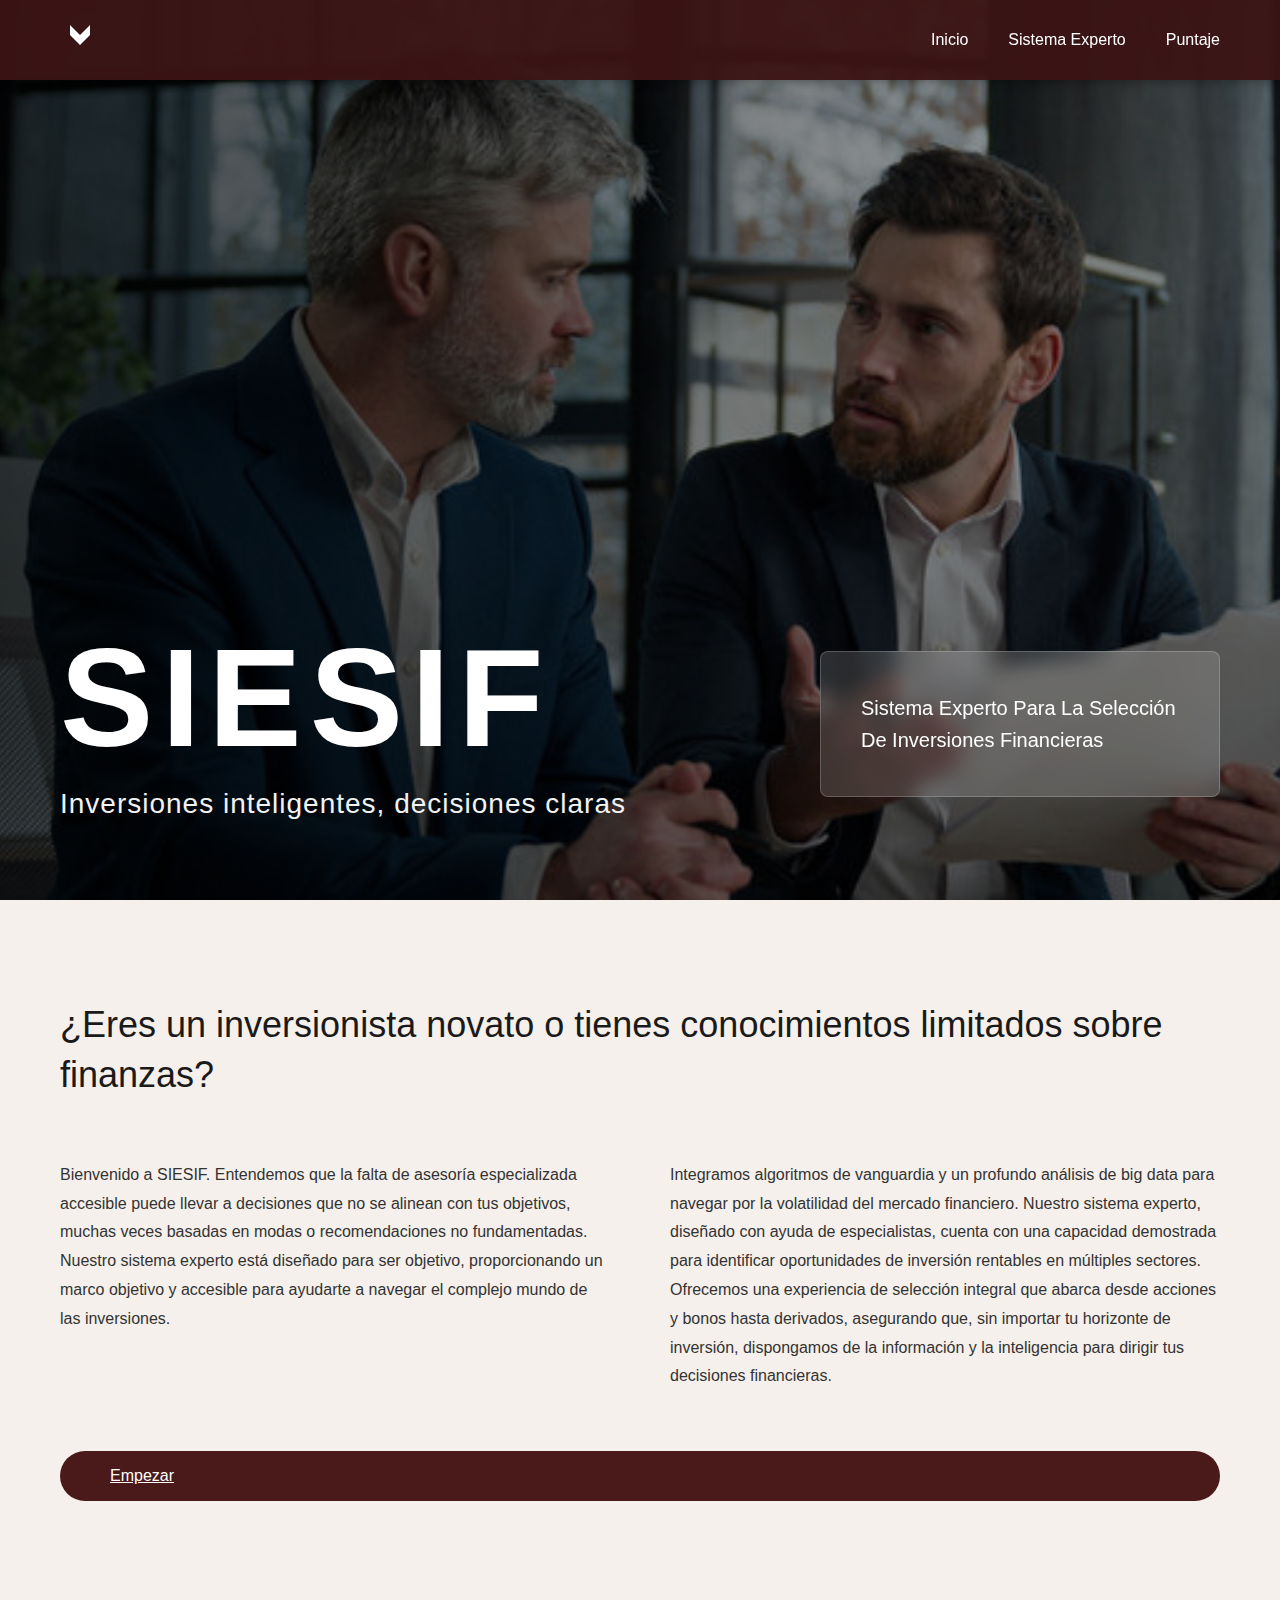
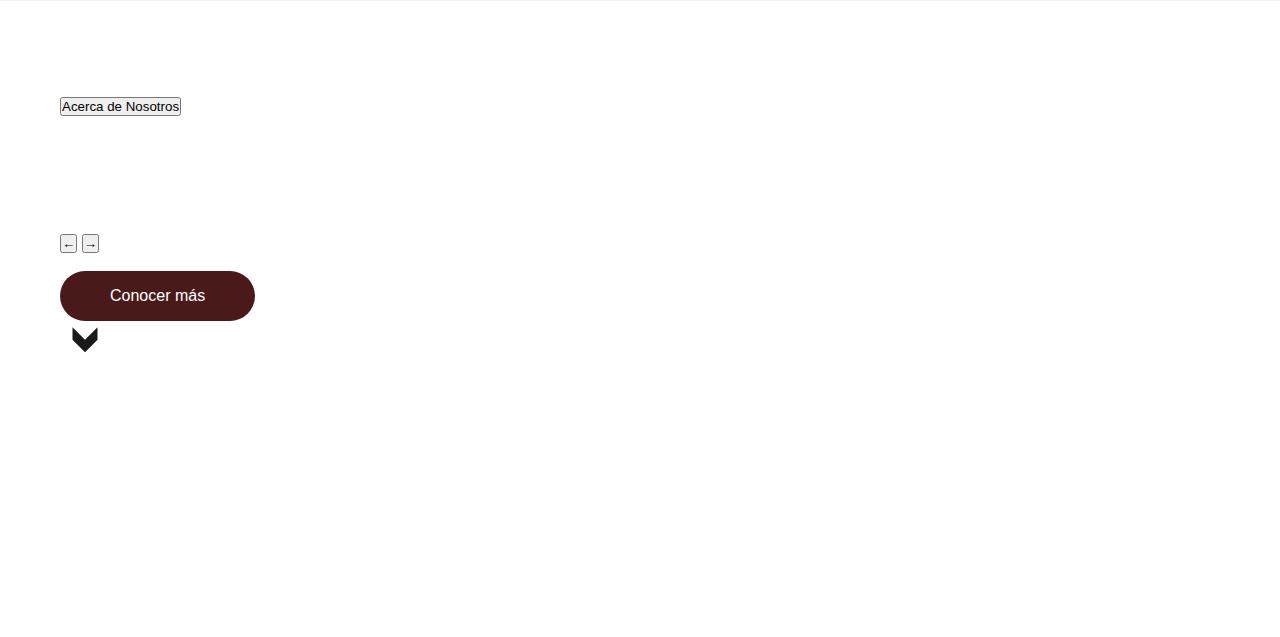
<file: frontend/index.html>
<!DOCTYPE html>
<html lang="es">
<head>
    <meta charset="UTF-8">
    <meta name="viewport" content="width=device-width, initial-scale=1.0">
    <title>SIESIF - Sistema Experto</title>
    <link rel="stylesheet" href="css/styles.css">
</head>
<body>
    <header class="navbar">
        <div class="logo">
            <svg width="40" height="40" viewBox="0 0 40 40">
                <path d="M10 5 L20 15 L30 5 L30 15 L20 25 L10 15 Z" fill="white"/>
            </svg>
        </div>
        <nav class="nav-links">
            <a href="index.html">Inicio</a>
            <a href="cuestionario.html">Sistema Experto</a>
            <a href="puntaje.html">Puntaje</a>
        </nav>
    </header>

    <!-- Sección Hero -->
    <section class="hero-section">
        <div class="content-wrapper">
            <div class="hero-content">
                <h1 class="main-title">SIESIF</h1>
                <p class="subtitle">Inversiones inteligentes, decisiones claras</p>
            </div>
            
            <div class="info-box">
                <p class="info-text">Sistema Experto Para La Selección De Inversiones Financieras</p>
            </div>
        </div>
    </section>

    <!-- Sección Introducción -->
    <section class="intro-section">
        <div class="container">
            <h2 class="section-title">¿Eres un inversionista novato o tienes conocimientos limitados sobre finanzas?</h2>
            
            <div class="intro-content">
                <div class="intro-column">
                    <p>Bienvenido a SIESIF. Entendemos que la falta de asesoría especializada accesible puede llevar a decisiones que no se alinean con tus objetivos, muchas veces basadas en modas o recomendaciones no fundamentadas. Nuestro sistema experto está diseñado para ser objetivo, proporcionando un marco objetivo y accesible para ayudarte a navegar el complejo mundo de las inversiones.</p>
                </div>
                
                <div class="intro-column">
                    <p>Integramos algoritmos de vanguardia y un profundo análisis de big data para navegar por la volatilidad del mercado financiero. Nuestro sistema experto, diseñado con ayuda de especialistas, cuenta con una capacidad demostrada para identificar oportunidades de inversión rentables en múltiples sectores. Ofrecemos una experiencia de selección integral que abarca desde acciones y bonos hasta derivados, asegurando que, sin importar tu horizonte de inversión, dispongamos de la información y la inteligencia para dirigir tus decisiones financieras.</p>
                </div>
            </div>
            
            <a class="cta-button" href="cuestionario.html">Empezar</a>
        </div> 
    </section>

     <!-- Sección Imagen sin texto -->
    <section class="image-section">
        <!-- La imagen será el fondo de esta sección -->
    </section>

    
     <!-- Sección ¿Qué ofrecemos? -->
    <section class="offer-section">
        <div class="container">
            <div class="offer-grid">
                <div class="offer-left">
                    <h3 class="offer-subtitle">¿Qué ofrecemos?</h3>
                </div>
                <div class="offer-right">
                    <h2 class="offer-title">Sistema Experto Basado En Programación Lógica Que Proporciona Recomendaciones Personalizadas De Instrumentos De Inversión Financiera.</h2>
                    <p class="offer-highlight">Mejora Tus Inversiones</p>
                </div>
            </div>
            <button class="cta-button-white">Acerca de Nosotros</button>
        </div>
    </section>

    <!-- Sección Testimonios -->
    <section class="testimonials-section">
        <div class="container">
            <h2 class="testimonials-title">Opiniones de nuestros clientes</h2>
            <p class="testimonials-intro">Creemos que la opinión de nuestros clientes tiene gran valor para impulsar a los nuevos inversionistas a probar nuestro sistema y comprobar su eficacia, esto es lo que piensan:</p>
            
            <div class="testimonial-card">
                <p class="testimonial-text">"No sabía por dónde empezar, el mundo de las inversiones me parecía demasiado complejo. SIESIF me hizo un cuestionario claro y me dio opciones que realmente entendí, basadas en mi bajo riesgo y poco capital. ¡Por fin di el primer paso!"</p>
                <p class="testimonial-author">-Ana M., Estudiante</p>
                
                <div class="testimonial-dots">
                    <button class="dot-btn prev">←</button>
                    <span class="dot active"></span>
                    <span class="dot"></span>
                    <span class="dot"></span>
                    <span class="dot"></span>
                    <button class="dot-btn next">→</button>
                </div>
            </div>
            
            <p class="testimonials-footer">Apóyate de nuestro sistema experto para que conozcas como invertir tu dinero de manera correcta según tus objetivos.</p>
            
            <button class="cta-button">Conocer más</button>
        </div>
    </section>


 <!-- Sección Imagen sin texto 2 -->
    <section class="image-section-2">
        <!-- La imagen será el fondo de esta sección -->
    </section>


    
    <!-- Footer -->
    <footer class="footer">
        <div class="container">
            <div class="footer-top">
                <div class="footer-logo">
                    <svg width="50" height="50" viewBox="0 0 40 40">
                        <path d="M10 5 L20 15 L30 5 L30 15 L20 25 L10 15 Z" fill="#1a1a1a"/>
                    </svg>
                </div>
                <div class="footer-brand">
                    <h2 class="footer-title">SIESIF</h2>
                </div>
            </div>

            <p class="footer-tagline">Experiencia única y diferente para aprender a invertir</p>

            <div class="footer-content">
                <div class="footer-column">
                    <p>contacto@siesif.com</p>
                    <p>(52) 123-4567</p>
                </div>
                
                <div class="footer-column">
                    <p>Celaya Guanajuato</p>
                    <p>García Cubas 1200</p>
                    <p>Instituto Tecnológico De Celaya, CP</p>
                    <p>38010</p>
                </div>
                
                <div class="footer-column">
                    <p>Instagram</p>
                    <p>Facebook</p>
                    <p>LinkedIn</p>
                    <p>Bluesky</p>
                </div>
            </div>

            <div class="footer-bottom">
                <p>SIESIF</p>
                <p>© 2025 All Rights Reserved</p>
            </div>
        </div>
    </footer>
</body>
</html>
</file>
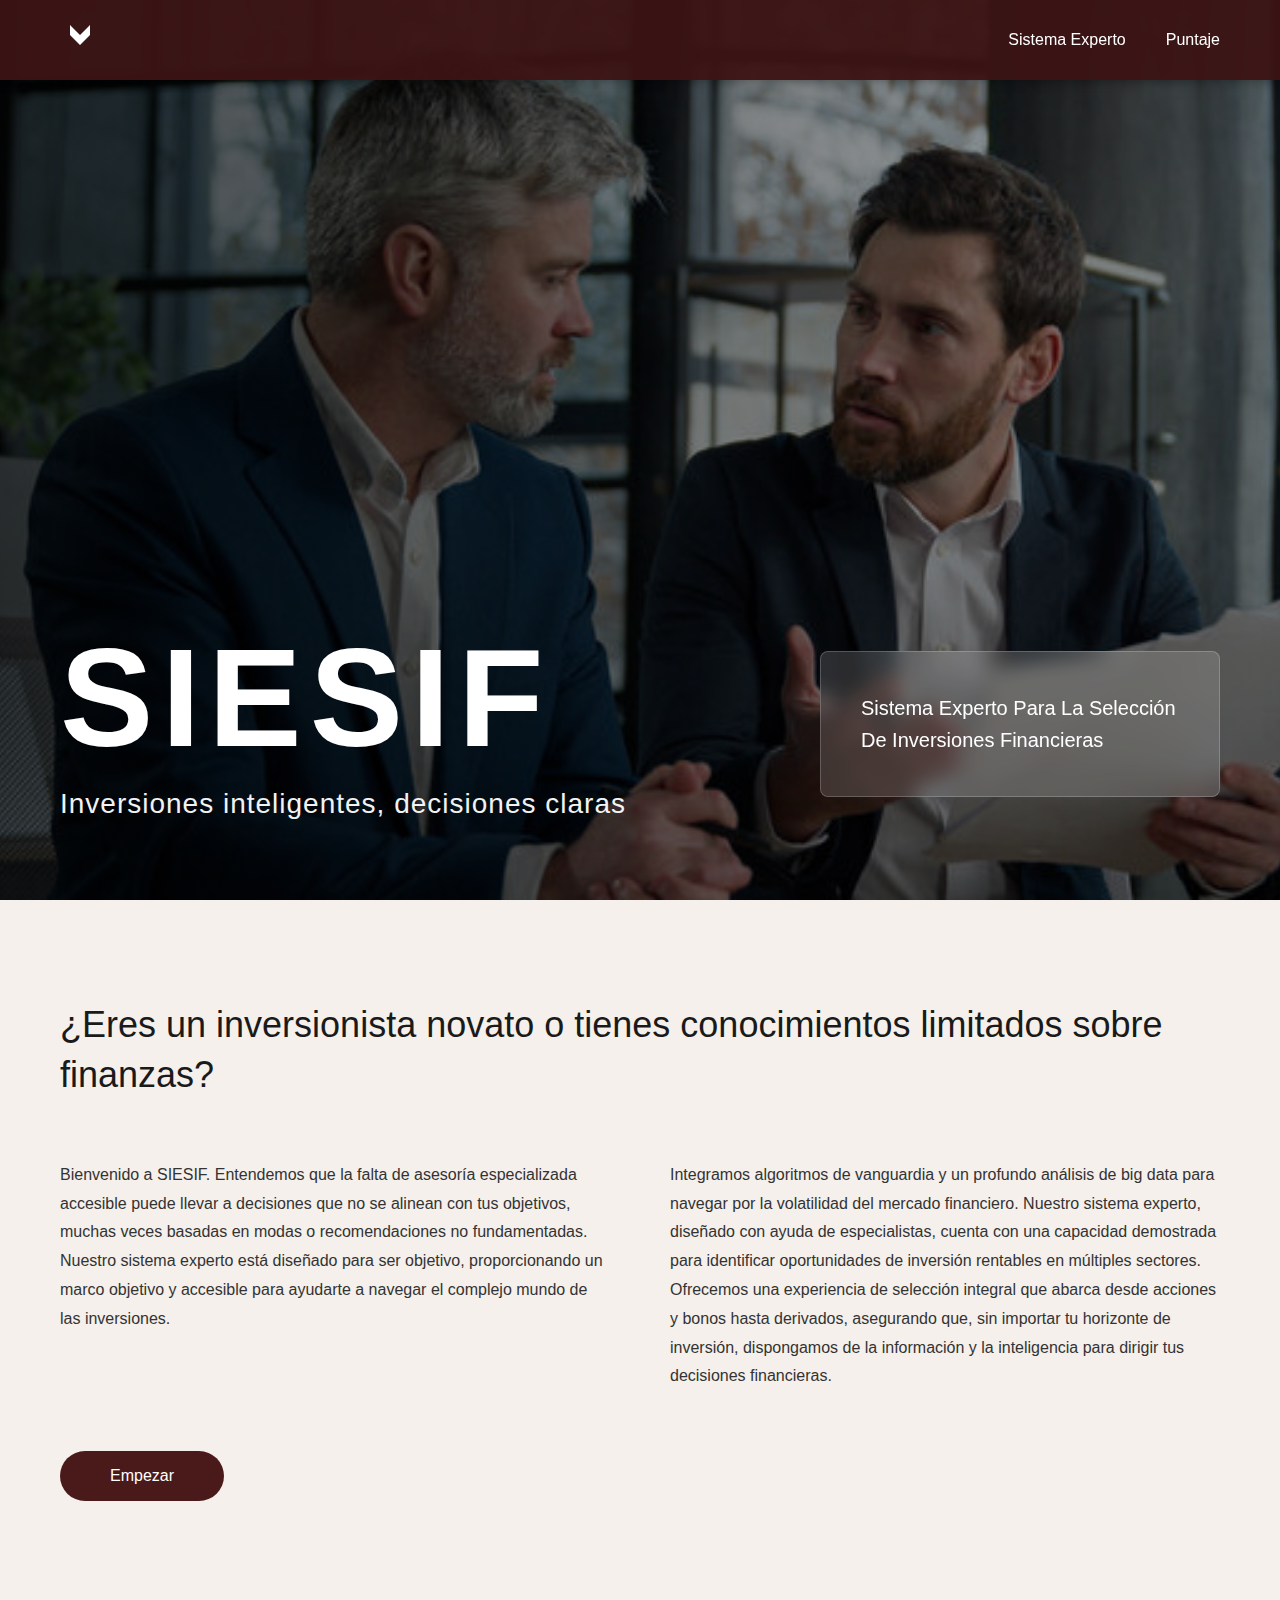
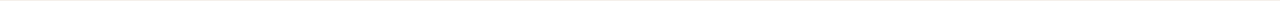
<file: frontend/cuestionario.html>
<!DOCTYPE html>
<html lang="es">
<head>
    <meta charset="UTF-8">
    <meta name="viewport" content="width=device-width, initial-scale=1.0">
    <title>SIESIF - Sistema Experto</title>
    <link rel="stylesheet" href="css/styles.css">
</head>
<body>
    <header class="navbar">
        <div class="logo">
            <svg width="40" height="40" viewBox="0 0 40 40">
                <path d="M10 5 L20 15 L30 5 L30 15 L20 25 L10 15 Z" fill="white"/>
            </svg>
        </div>
        <nav class="nav-links">
            <a href="#sistema">Sistema Experto</a>
            <a href="#puntaje">Puntaje</a>
        </nav>
    </header>

    <!-- Sección Hero -->
    <section class="hero-section">
        <div class="content-wrapper">
            <div class="hero-content">
                <h1 class="main-title">SIESIF</h1>
                <p class="subtitle">Inversiones inteligentes, decisiones claras</p>
            </div>
            
            <div class="info-box">
                <p class="info-text">Sistema Experto Para La Selección De Inversiones Financieras</p>
            </div>
        </div>
    </section>

    <!-- Sección Introducción -->
    <section class="intro-section">
        <div class="container">
            <h2 class="section-title">¿Eres un inversionista novato o tienes conocimientos limitados sobre finanzas?</h2>
            
            <div class="intro-content">
                <div class="intro-column">
                    <p>Bienvenido a SIESIF. Entendemos que la falta de asesoría especializada accesible puede llevar a decisiones que no se alinean con tus objetivos, muchas veces basadas en modas o recomendaciones no fundamentadas. Nuestro sistema experto está diseñado para ser objetivo, proporcionando un marco objetivo y accesible para ayudarte a navegar el complejo mundo de las inversiones.</p>
                </div>
                
                <div class="intro-column">
                    <p>Integramos algoritmos de vanguardia y un profundo análisis de big data para navegar por la volatilidad del mercado financiero. Nuestro sistema experto, diseñado con ayuda de especialistas, cuenta con una capacidad demostrada para identificar oportunidades de inversión rentables en múltiples sectores. Ofrecemos una experiencia de selección integral que abarca desde acciones y bonos hasta derivados, asegurando que, sin importar tu horizonte de inversión, dispongamos de la información y la inteligencia para dirigir tus decisiones financieras.</p>
                </div>
            </div>
            
            <button class="cta-button">Empezar</button>
        </div>
    </section>
</body>
</html>
</file>
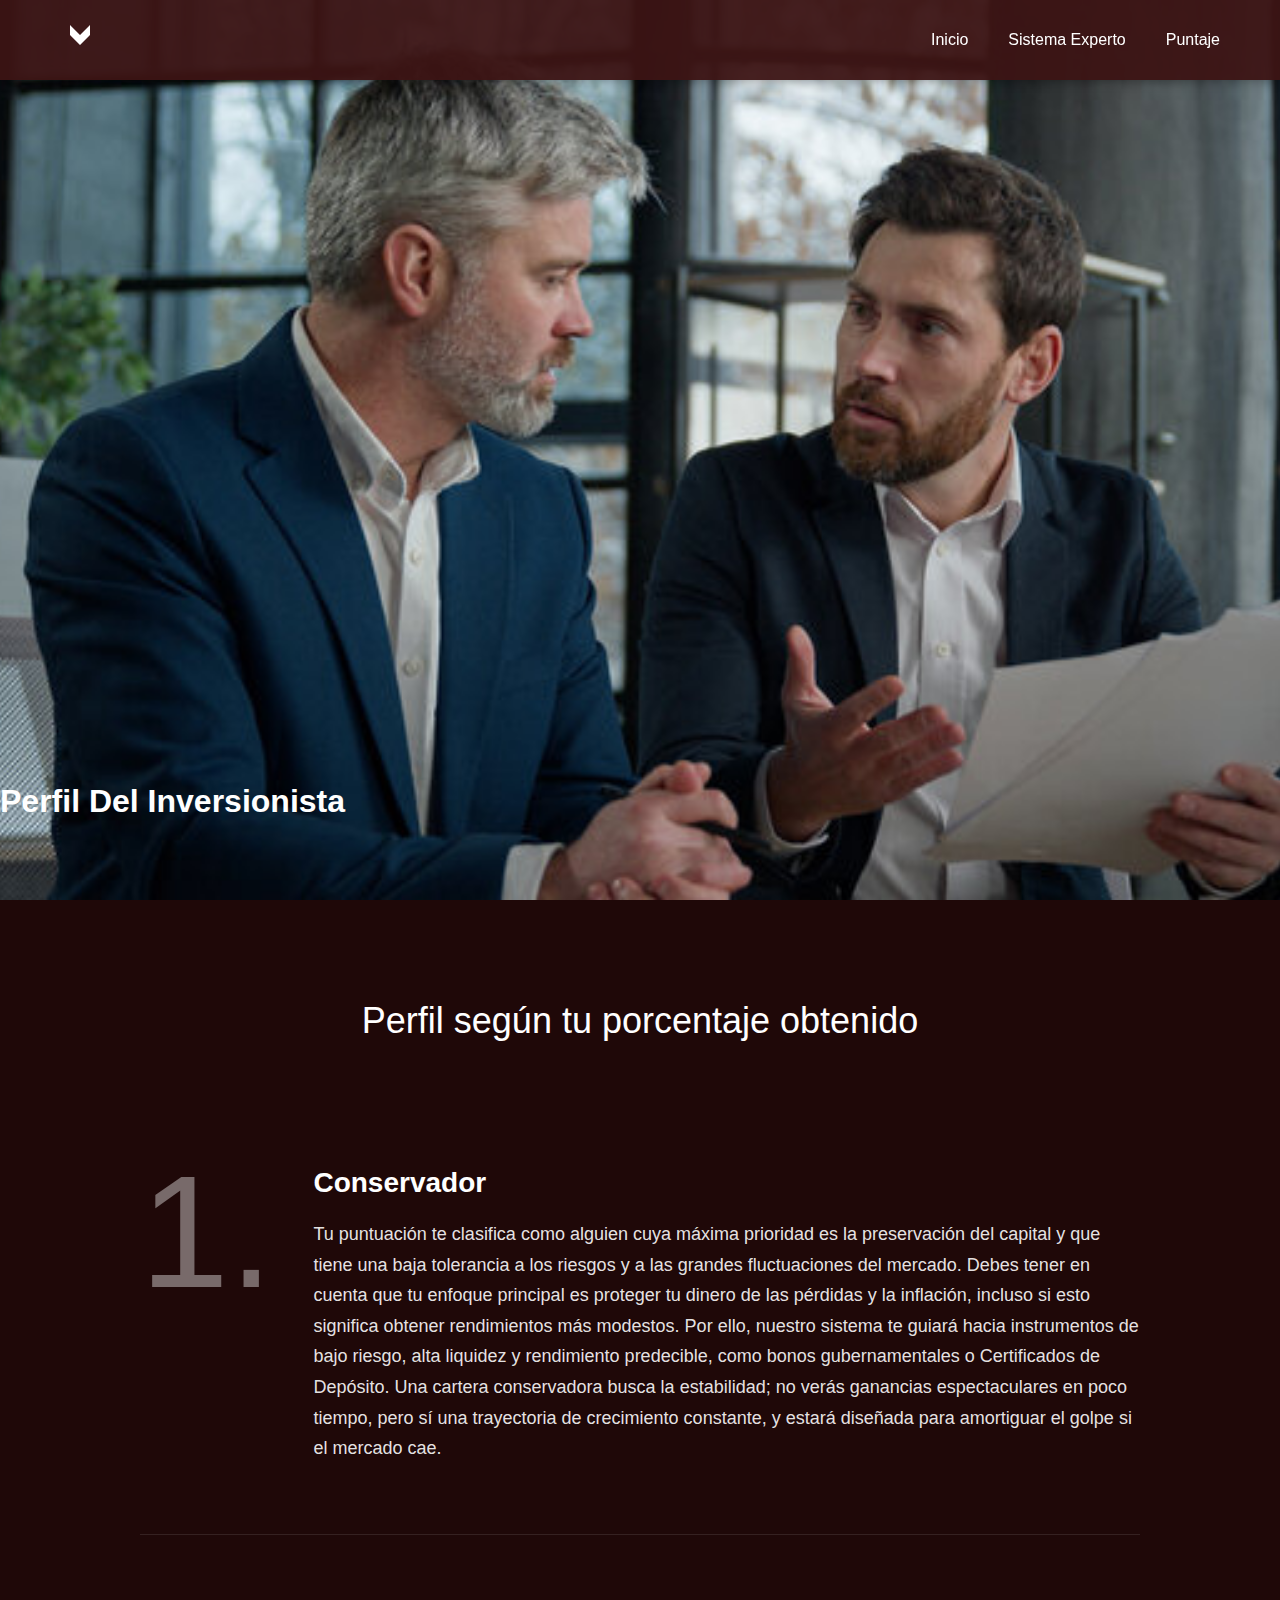
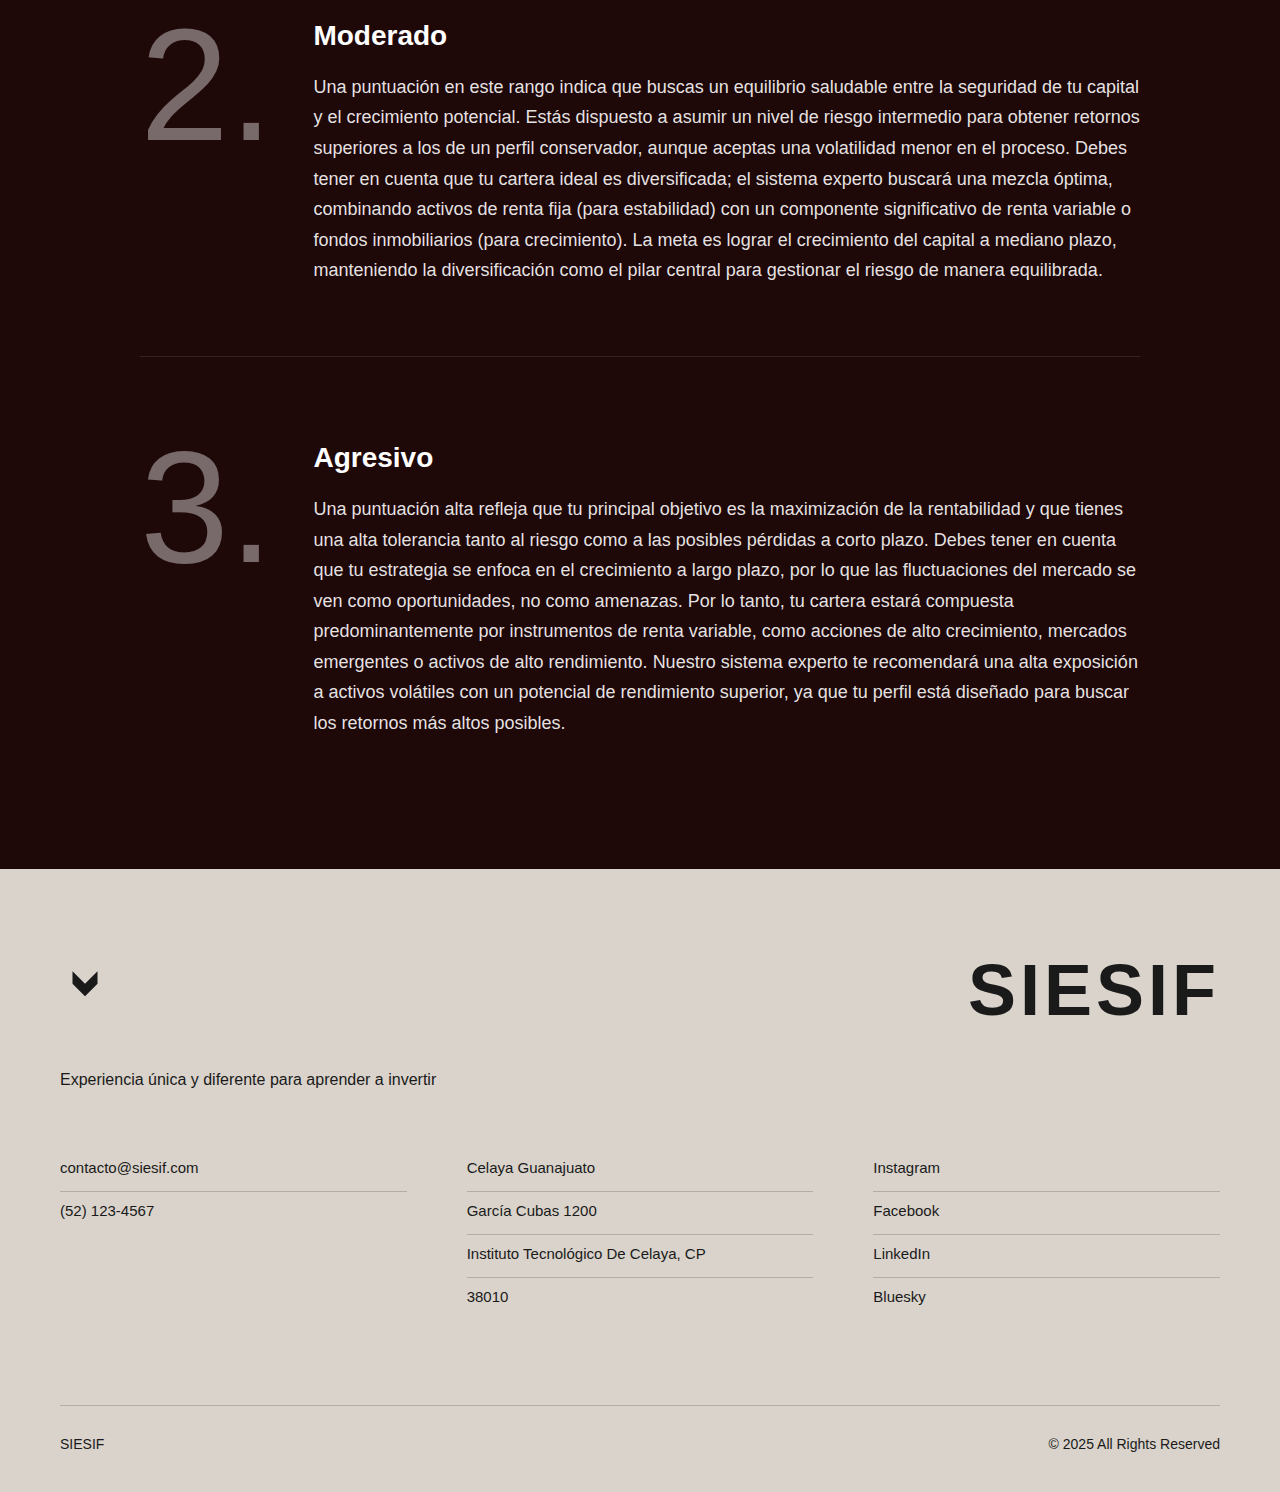
<file: frontend/puntaje.html>
<!DOCTYPE html>
<html lang="es">

<head>
    <meta charset="UTF-8">
    <meta name="viewport" content="width=device-width, initial-scale=1.0">
    <title>SIESIF - Sistema Experto</title>
    <link rel="stylesheet" href="css/puntaje.css">
</head>

<body>
    <header class="navbar">
        <div class="logo">
            <svg width="40" height="40" viewBox="0 0 40 40">
                <path d="M10 5 L20 15 L30 5 L30 15 L20 25 L10 15 Z" fill="white" />
            </svg>
        </div>
        <nav class="nav-links">
            <a href="index.html">Inicio</a>
            <a href="cuestionario.html">Sistema Experto</a>
            <a href="puntaje.html">Puntaje</a>
        </nav>
    </header>

    <!-- Sección Hero -->
    <section class="hero-section">
        <div class="content-wrapper">
            <div class="hero-content">
                <h1 class="main-title">Perfil Del Inversionista</h1>
            </div>
        </div>
    </section>

    <!-- perfiles perrones -->
    <section class="results-section" id="results">
        <div class="container">
            <h2 class="section-title profile-section-title">Perfil según tu porcentaje obtenido</h2>

            <div class="profile-grid">

                <div class="profile-item">
                    <div class="profile-number">1.</div>
                    <div class="profile-content">
                        <h3 class="profile-title">Conservador</h3>
                        <p class="profile-description">
                            Tu puntuación te clasifica como alguien cuya máxima prioridad es la preservación del capital
                            y que tiene una baja tolerancia a los riesgos y a las grandes fluctuaciones del mercado.
                            Debes tener en cuenta que tu enfoque principal es proteger tu dinero de las pérdidas y la
                            inflación, incluso si esto significa obtener rendimientos más modestos. Por ello, nuestro
                            sistema te guiará hacia instrumentos de bajo riesgo, alta liquidez y rendimiento predecible,
                            como bonos gubernamentales o Certificados de Depósito. Una cartera conservadora busca la
                            estabilidad; no verás ganancias espectaculares en poco tiempo, pero sí una trayectoria de
                            crecimiento constante, y estará diseñada para amortiguar el golpe si el mercado cae.
                        </p>
                    </div>
                </div>

                <hr class="profile-separator">

                <div class="profile-item">
                    <div class="profile-number">2.</div>
                    <div class="profile-content">
                        <h3 class="profile-title">Moderado</h3>
                        <p class="profile-description">
                            Una puntuación en este rango indica que buscas un equilibrio saludable entre la seguridad de
                            tu capital y el crecimiento potencial. Estás dispuesto a asumir un nivel de riesgo
                            intermedio para obtener retornos superiores a los de un perfil conservador, aunque aceptas
                            una volatilidad menor en el proceso. Debes tener en cuenta que tu cartera ideal es
                            diversificada; el sistema experto buscará una mezcla óptima, combinando activos de renta
                            fija (para estabilidad) con un componente significativo de renta variable o fondos
                            inmobiliarios (para crecimiento). La meta es lograr el crecimiento del capital a mediano
                            plazo, manteniendo la diversificación como el pilar central para gestionar el riesgo de
                            manera equilibrada.
                        </p>
                    </div>
                </div>

                <hr class="profile-separator">

                <div class="profile-item">
                    <div class="profile-number">3.</div>
                    <div class="profile-content">
                        <h3 class="profile-title">Agresivo</h3>
                        <p class="profile-description">
                            Una puntuación alta refleja que tu principal objetivo es la maximización de la rentabilidad
                            y que tienes una alta tolerancia tanto al riesgo como a las posibles pérdidas a corto plazo.
                            Debes tener en cuenta que tu estrategia se enfoca en el crecimiento a largo plazo, por lo
                            que las fluctuaciones del mercado se ven como oportunidades, no como amenazas. Por lo tanto,
                            tu cartera estará compuesta predominantemente por instrumentos de renta variable, como
                            acciones de alto crecimiento, mercados emergentes o activos de alto rendimiento. Nuestro
                            sistema experto te recomendará una alta exposición a activos volátiles con un potencial de
                            rendimiento superior, ya que tu perfil está diseñado para buscar los retornos más altos
                            posibles.
                        </p>
                    </div>
                </div>
            </div>
        </div>

        <section class="recommendations-section" id="recommendations-container"
            style="display: none; padding: 4rem 0; background-color: #f4f4f4;">
            <div class="container">
                <h2 class="section-title" style="color: #333; text-align: center; margin-bottom: 2rem;">
                    Instrumentos Recomendados para Ti
                </h2>
                <div id="instruments-grid"
                    style="display: grid; grid-template-columns: repeat(auto-fit, minmax(300px, 1fr)); gap: 2rem;">
                </div>
            </div>
        </section>

        <script src="js/puntaje.js"></script>
    </section>


    <!-- Footer -->
    <footer class="footer">
        <div class="container">
            <div class="footer-top">
                <div class="footer-logo">
                    <svg width="50" height="50" viewBox="0 0 40 40">
                        <path d="M10 5 L20 15 L30 5 L30 15 L20 25 L10 15 Z" fill="#1a1a1a" />
                    </svg>
                </div>
                <div class="footer-brand">
                    <h2 class="footer-title">SIESIF</h2>
                </div>
            </div>

            <p class="footer-tagline">Experiencia única y diferente para aprender a invertir</p>

            <div class="footer-content">
                <div class="footer-column">
                    <p>contacto@siesif.com</p>
                    <p>(52) 123-4567</p>
                </div>

                <div class="footer-column">
                    <p>Celaya Guanajuato</p>
                    <p>García Cubas 1200</p>
                    <p>Instituto Tecnológico De Celaya, CP</p>
                    <p>38010</p>
                </div>

                <div class="footer-column">
                    <p>Instagram</p>
                    <p>Facebook</p>
                    <p>LinkedIn</p>
                    <p>Bluesky</p>
                </div>
            </div>

            <div class="footer-bottom">
                <p>SIESIF</p>
                <p>© 2025 All Rights Reserved</p>
            </div>
        </div>
    </footer>
</body>

</html>
</file>
<file: frontend/css/styles.css>
* {
    margin: 0;
    padding: 0;
    box-sizing: border-box;
}

body {
    font-family: 'Segoe UI', Tahoma, Geneva, Verdana, sans-serif;
    color: white;
    overflow-x: hidden;
}

/* Navbar */
.navbar {
    position: fixed;
    top: 0;
    left: 0;
    right: 0;
    display: flex;
    justify-content: space-between;
    align-items: center;
    padding: 20px 60px;
    background-color: rgba(60, 20, 20, 0.95);
    z-index: 1000;
    box-shadow: 0 2px 10px rgba(0, 0, 0, 0.3);
}

.logo svg {
    display: block;
}

.nav-links {
    display: flex;
    gap: 40px;
}

.nav-links a {
    color: white;
    text-decoration: none;
    font-size: 16px;
    font-weight: 400;
    transition: opacity 0.3s ease;
}

.nav-links a:hover {
    opacity: 0.8;
}

/* Secciones generales */
section {
    scroll-margin-top: 80px;
}

.container {
    max-width: 1400px;
    margin: 0 auto;
    padding: 0 60px;
}

/* Hero Section */
.hero-section {
    min-height: 100vh;
    background-image: url('../images/banner_principal.jpg');
    background-size: cover;
    background-position: center;
    background-repeat: no-repeat;
    position: relative;
    display: flex;
    align-items: flex-end;
    padding-top: 80px;
    padding-bottom: 80px;
}

.hero-section::before {
    content: '';
    position: absolute;
    top: 0;
    left: 0;
    right: 0;
    bottom: 0;
    background: linear-gradient(to right, rgba(0, 0, 0, 0.7), rgba(0, 0, 0, 0.3));
}

.content-wrapper {
    position: relative;
    z-index: 1;
    width: 100%;
    max-width: 1400px;
    margin: 0 auto;
    padding: 0 60px;
    display: flex;
    justify-content: space-between;
    align-items: center;
}

/* Hero Content */
.hero-content {
    flex: 1;
}

.main-title {
    font-size: 140px;
    font-weight: 700;
    letter-spacing: 8px;
    margin-bottom: 20px;
    line-height: 1;
}

.subtitle {
    font-size: 28px;
    font-weight: 300;
    letter-spacing: 1px;
    opacity: 0.95;
}

/* Info Box */
.info-box {
    background-color: rgba(255, 255, 255, 0.15);
    backdrop-filter: blur(10px);
    padding: 40px;
    border-radius: 8px;
    max-width: 400px;
    border: 1px solid rgba(255, 255, 255, 0.2);
}

.info-text {
    font-size: 20px;
    line-height: 1.6;
    font-weight: 400;
}

/* Sección Introducción */
.intro-section {
    background-color: #f5f0eb;
    padding: 100px 0;
    color: #1a1a1a;
}

.section-title {
    font-size: 36px;
    font-weight: 400;
    margin-bottom: 60px;
    line-height: 1.4;
    max-width: 100%;
    text-align: left;
}

.intro-content {
    display: grid;
    grid-template-columns: 1fr 1fr;
    gap: 60px;
    margin-bottom: 60px;
}

.intro-column p {
    font-size: 16px;
    line-height: 1.8;
    color: #333;
    text-align: left;
}

.cta-button {
    background-color: #4a1a1a;
    color: white;
    border: none;
    padding: 16px 50px;
    font-size: 16px;
    border-radius: 30px;
    cursor: pointer;
    transition: all 0.3s ease;
    font-weight: 500;
    display: block;
    margin: 0;
}

.cta-button:hover {
    background-color: #3a1010;
    transform: translateY(-2px);
    box-shadow: 0 5px 15px rgba(74, 26, 26, 0.3);
}

/* Responsive Design */
@media (max-width: 1200px) {
    .main-title {
        font-size: 100px;
    }
    
    .subtitle {
        font-size: 24px;
    }
    
    .intro-content {
        gap: 40px;
    }
}

@media (max-width: 968px) {
    .content-wrapper {
        flex-direction: column;
        gap: 60px;
        text-align: center;
    }
    
    .main-title {
        font-size: 80px;
    }
    
    .subtitle {
        font-size: 20px;
    }
    
    .info-box {
        max-width: 100%;
    }
    
    .intro-content {
        grid-template-columns: 1fr;
        gap: 30px;
    }
    
    .section-title {
        font-size: 28px;
    }
}

@media (max-width: 768px) {
    .navbar {
        padding: 20px 30px;
    }
    
    .nav-links {
        gap: 20px;
    }
    
    .nav-links a {
        font-size: 14px;
    }
    
    .container,
    .content-wrapper {
        padding: 0 30px;
    }
    
    .main-title {
        font-size: 60px;
        letter-spacing: 4px;
    }
    
    .subtitle {
        font-size: 18px;
    }
    
    .info-box {
        padding: 30px;
    }
    
    .info-text {
        font-size: 18px;
    }
    
    .intro-section {
        padding: 60px 0;
    }
    
    .section-title {
        font-size: 24px;
        margin-bottom: 40px;
    }
    
    .intro-column p {
        font-size: 15px;
    }
}
</file>
<file: frontend/css/puntaje.css>
* {
    margin: 0;
    padding: 0;
    box-sizing: border-box;
}

body {
    font-family: 'Segoe UI', Tahoma, Geneva, Verdana, sans-serif;
    color: white;
    overflow-x: hidden;
}

/* Navbar */
.navbar {
    position: fixed;
    top: 0;
    left: 0;
    right: 0;
    display: flex;
    justify-content: space-between;
    align-items: center;
    padding: 20px 60px;
    background-color: rgba(60, 20, 20, 0.95);
    z-index: 1000;
    box-shadow: 0 2px 10px rgba(0, 0, 0, 0.3);
}

.logo svg {
    display: block;
}

.nav-links {
    display: flex;
    gap: 40px;
}

.nav-links a {
    color: white;
    text-decoration: none;
    font-size: 16px;
    font-weight: 400;
    transition: opacity 0.3s ease;
}

.nav-links a:hover {
    opacity: 0.8;
}

/* Secciones generales */
section {
    scroll-margin-top: 80px;
}

.container {
    max-width: 1400px;
    margin: 0 auto;
    padding: 0 60px;
}

/* Hero Section */
.hero-section {
    min-height: 100vh;
    background-image: url('../images/banner_principal.jpg');
    background-size: cover;
    background-position: center;
    background-repeat: no-repeat;
    position: relative;
    display: flex;
    align-items: flex-end;
    padding-top: 80px;
    padding-bottom: 80px;
}

/* Estilos para la nueva sección de Resultados (Perfil) */
.results-section {
    background-color: #1F0808; /* El mismo color del cuestionario */
    padding: 100px 0;
    color: white;
}

.profile-section-title {
    /* Sobrescribe el estilo de .section-title si es necesario, pero usa el existente */
    font-size: 36px;
    font-weight: 400;
    margin-bottom: 80px;
    text-align: center;
    color: white; /* Asegúrate de que el título sea blanco */
}

.profile-grid {
    max-width: 1000px;
    margin: 0 auto;
}

.profile-item {
    display: flex;
    align-items: flex-start; /* Alinea el número con la parte superior del texto */
    gap: 40px;
    padding: 30px 0;
}

.profile-number {
    font-size: 160px; /* Tamaño grande para el número */
    font-weight: 300; /* Fuente delgada para el número */
    color: rgba(255, 255, 255, 0.4); /* Color gris/transparente */
    line-height: 1;
    flex-shrink: 0; /* Evita que el número se encoja */
}

.profile-content {
    padding-top: 15px; /* Ajuste para alinear la línea base del texto con el número */
}

.profile-title {
    font-size: 28px;
    font-weight: 600;
    margin-bottom: 20px;
    color: white;
}

.profile-description {
    font-size: 18px;
    line-height: 1.7;
    font-weight: 300;
    color: rgba(255, 255, 255, 0.9);
}

.profile-separator {
    border: 0;
    border-top: 1px solid rgba(255, 255, 255, 0.1); /* Separador sutil */
    margin: 40px 0;
}

/* Adaptación para pantallas pequeñas */
@media (max-width: 768px) {
    .profile-item {
        flex-direction: column;
        gap: 15px;
    }

    .profile-number {
        font-size: 100px;
        text-align: left;
        padding-bottom: 10px;
    }

    .profile-content {
        padding-top: 0;
    }

    .profile-section-title {
        margin-bottom: 50px;
    }
}

/* Footer */
.footer {
    background-color: #d9d3cb;
    padding: 80px 0 40px;
    color: #1a1a1a;
}

.footer-top {
    display: flex;
    align-items: center;
    justify-content: space-between;
    gap: 30px;
    margin-bottom: 40px;
}

.footer-logo svg {
    display: block;
}

.footer-brand {
    margin-left: auto;
}

.footer-title {
    font-size: 72px;
    font-weight: 700;
    letter-spacing: 4px;
    margin: 0;
}

.footer-tagline {
    font-size: 16px;
    margin-bottom: 60px;
    font-weight: 400;
}

.footer-content {
    display: grid;
    grid-template-columns: repeat(3, 1fr);
    gap: 60px;
    margin-bottom: 80px;
}

.footer-column p {
    font-size: 15px;
    line-height: 1.8;
    margin: 5px 0;
    color: #1a1a1a;
    padding-bottom: 10px;
    border-bottom: 1px solid rgba(26, 26, 26, 0.2);
}

.footer-column p:last-child {
    border-bottom: none;
}

.footer-bottom {
    border-top: 1px solid rgba(26, 26, 26, 0.2);
    padding-top: 30px;
    display: flex;
    justify-content: space-between;
    align-items: center;
}

.footer-bottom p {
    font-size: 14px;
    margin: 0;
    color: #1a1a1a;
}

/* Responsive Design */
@media (max-width: 1200px) {
    .main-title {
        font-size: 100px;
    }
    
    .subtitle {
        font-size: 24px;
    }
    
    .intro-content {
        gap: 40px;
    }
}

@media (max-width: 968px) {
    .content-wrapper {
        flex-direction: column;
        gap: 60px;
        text-align: center;
    }
    
    .main-title {
        font-size: 80px;
    }
    
    .subtitle {
        font-size: 20px;
    }
    
    .info-box {
        max-width: 100%;
    }
    
    .intro-content {
        grid-template-columns: 1fr;
        gap: 30px;
    }
    
    .section-title {
        font-size: 28px;
    }
    
    .offer-title {
        font-size: 38px;
    }
    
    .offer-highlight {
        font-size: 32px;
    }
    
    .offer-grid {
        grid-template-columns: 1fr;
        gap: 40px;
    }
}

@media (max-width: 768px) {
    .navbar {
        padding: 20px 30px;
    }
    
    .nav-links {
        gap: 20px;
    }
    
    .nav-links a {
        font-size: 14px;
    }
    
    .container,
    .content-wrapper {
        padding: 0 30px;
    }
    
    .main-title {
        font-size: 60px;
        letter-spacing: 4px;
    }
    
    .subtitle {
        font-size: 18px;
    }
    
    .info-box {
        padding: 30px;
    }
    
    .info-text {
        font-size: 18px;
    }
    
    .intro-section {
        padding: 60px 0;
    }
    
    .section-title {
        font-size: 24px;
        margin-bottom: 40px;
    }
    
    .intro-column p {
        font-size: 15px;
    }
    
    .offer-section {
        padding: 80px 0;
    }
    
    .offer-content {
        padding: 0 30px;
    }
    
    .offer-grid {
        grid-template-columns: 1fr;
        gap: 30px;
        margin-bottom: 40px;
    }
    
    .offer-subtitle {
        font-size: 18px;
    }
    
    .offer-title {
        font-size: 28px;
    }
    
    .offer-highlight {
        font-size: 24px;
    }
    
    .image-section {
        min-height: 40vh;
    }
    .footer {
        padding: 60px 0 30px;
    }
    
    .footer-top {
        flex-direction: column;
        align-items: flex-start;
        gap: 20px;
    }
    
    .footer-title {
        font-size: 48px;
    }
    
    .footer-tagline {
        font-size: 15px;
        margin-bottom: 40px;
    }
    
    .footer-content {
        grid-template-columns: 1fr;
        gap: 30px;
        margin-bottom: 50px;
    }
    
    .footer-bottom {
        flex-direction: column;
        gap: 10px;
        align-items: flex-start;
    }
}

/* --- Estilos de las Tarjetas de Instrumentos --- */

.instrument-card {
    background: white;
    padding: 1.5rem;
    border-radius: 12px;
    box-shadow: 0 4px 15px rgba(0,0,0,0.1);
    border-left: 6px solid #c57d56; /* Borde decorativo terracota */
    transition: transform 0.3s ease;
    color: #333; /* Texto base oscuro */
}

.instrument-card:hover {
    transform: translateY(-5px);
}

.instrument-name {
    color: #8d5638; /* Marrón intermedio */
    margin-bottom: 0.8rem;
    font-size: 1.4rem;
    font-weight: 700;
}

.badge-container {
    margin-bottom: 1rem;
    display: flex;
    gap: 10px;
    flex-wrap: wrap;
}

/* Estilo Base del Badge */
.risk-badge, .type-badge {
    padding: 6px 12px;
    border-radius: 6px;
    font-size: 0.75rem;
    font-weight: 700;
    text-transform: uppercase;
    letter-spacing: 0.5px;
}

/* --- COLORES DE RIESGO --- */

/* Riesgo: BAJO (Verde) */
.risk-bajo {
    background-color: #d4edda;
    color: #155724;
    border: 1px solid #c3e6cb;
}

/* Riesgo: BAJO_MEDIO (Amarillo/Lima) */
.risk-bajo_medio {
    background-color: #fff3cd;
    color: #856404;
    border: 1px solid #ffeeba;
}

/* Riesgo: MEDIO (Naranja) */
.risk-medio {
    background-color: #ffe5d0;
    color: #9c4400;
    border: 1px solid #f5c6cb;
}

/* Riesgo: ALTO (Rojo) */
.risk-alto {
    background-color: #f8d7da;
    color: #721c24;
    border: 1px solid #f5c6cb;
}

/* Estilo para el Tipo de Instrumento (Azul) */
.type-badge {
    background-color: #e3f2fd;
    color: #0d47a1;
    border: 1px solid #bbdefb;
}

.instrument-desc {
    color: #555;
    font-size: 0.95rem;
    line-height: 1.6;
    margin-bottom: 1.2rem;
}

.instrument-yield {
    font-weight: 600;
    color: #2c3e50;
    padding-top: 12px;
    border-top: 1px solid #eee;
    font-size: 0.9rem;
}

.instrument-yield span {
    color: #27ae60; /* Verde para el número de porcentaje */
    font-size: 1rem;
}
</file>
